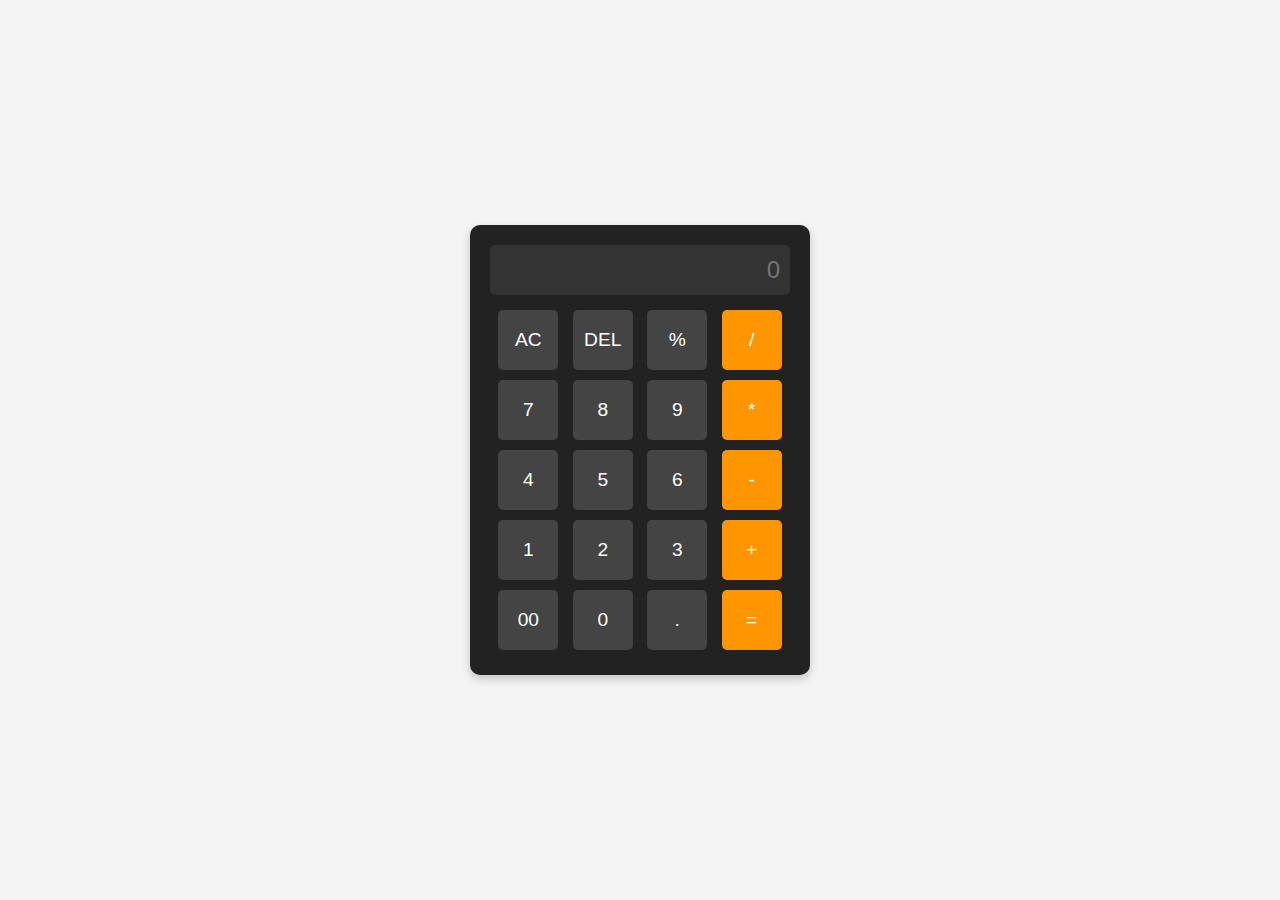
<file: Calculator/index.html>
<!DOCTYPE html>
<html lang="en">
<head>
    <meta charset="UTF-8">
    <meta name="viewport" content="width=device-width, initial-scale=1.0">
    <title>CALCULATOR</title>
    <link rel="stylesheet" href="index.css">
</head>
<body>
    <div class="calculator">
        <input type="text" id="result" placeholder="0">
        <div>
            <button>AC</button>
            <button>DEL</button>
            <button>%</button>
            <button>/</button>
        </div>
        <div>
            <button>7</button>
            <button>8</button>
            <button>9</button>
            <button>*</button>
        </div>
        <div>
            <button>4</button>
            <button>5</button>
            <button>6</button>
            <button>-</button>
        </div>
        <div>
            <button>1</button>
            <button>2</button>
            <button>3</button>
            <button>+</button>
        </div>
        <div>
            <button>00</button>
            <button>0</button>
            <button>.</button>
            <button id="equals">=</button>
        </div>
    </div>
    <script src="index.js"></script>
</body>
</html>
</file>
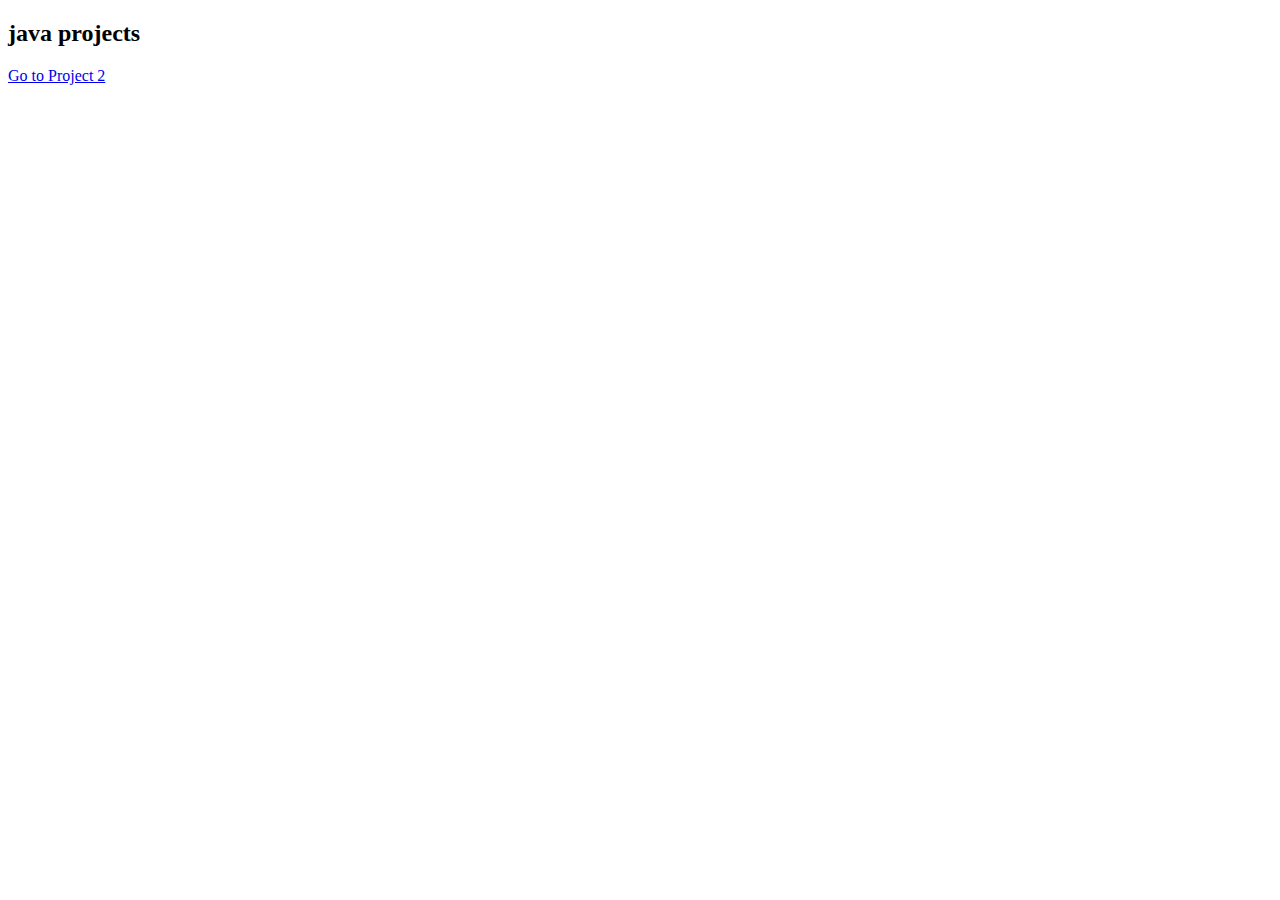
<file: Java Script.html>
<!DOCTYPE html>
<html lang="en">
<head>
    <meta charset="UTF-8">
    <meta name="viewport" content="width=device-width, initial-scale=1.0">
    <title>Document</title>
</head>
<body>
    <h2>java projects</h2>
    <a href="../Java-Script-Projects/Calculator/index.html">Go to Project 2</a>
</body>
</html>
</file>
<file: Calculator/index.css>
body {
    display: flex;
    justify-content: center;
    align-items: center;
    height: 100vh;
    background-color: #f4f4f4;
    font-family: Arial, sans-serif;
    margin: 0;
}

.calculator {
    background-color: #222;
    padding: 20px;
    border-radius: 10px;
    box-shadow: 0px 4px 10px rgba(0, 0, 0, 0.2);
    text-align: center;
    width: 300px;
}

#result {
    width: 100%;
    height: 50px;
    font-size: 1.5em;
    text-align: right;
    padding: 10px;
    margin-bottom: 10px;
    box-sizing: border-box;
    border: none;
    outline: none;
    border-radius: 5px;
    background-color: #333;
    color: white;
}

button {
    width: 60px;
    height: 60px;
    margin: 5px;
    font-size: 1.2em;
    border: none;
    outline: none;
    border-radius: 5px;
    background-color: #444;
    color: white;
    cursor: pointer;
    transition: 0.3s;
}

button:hover {
    background-color: #666;
}

button:active {
    background-color: #888;
}

button:nth-child(4n) {
    background-color: #ff9500;
}

button:nth-child(4n):hover {
    background-color: #ffa500;
}

#equals {
    background-color: #ff9500;
}

#equals:hover {
    background-color: #ffa500;
}
</file>
